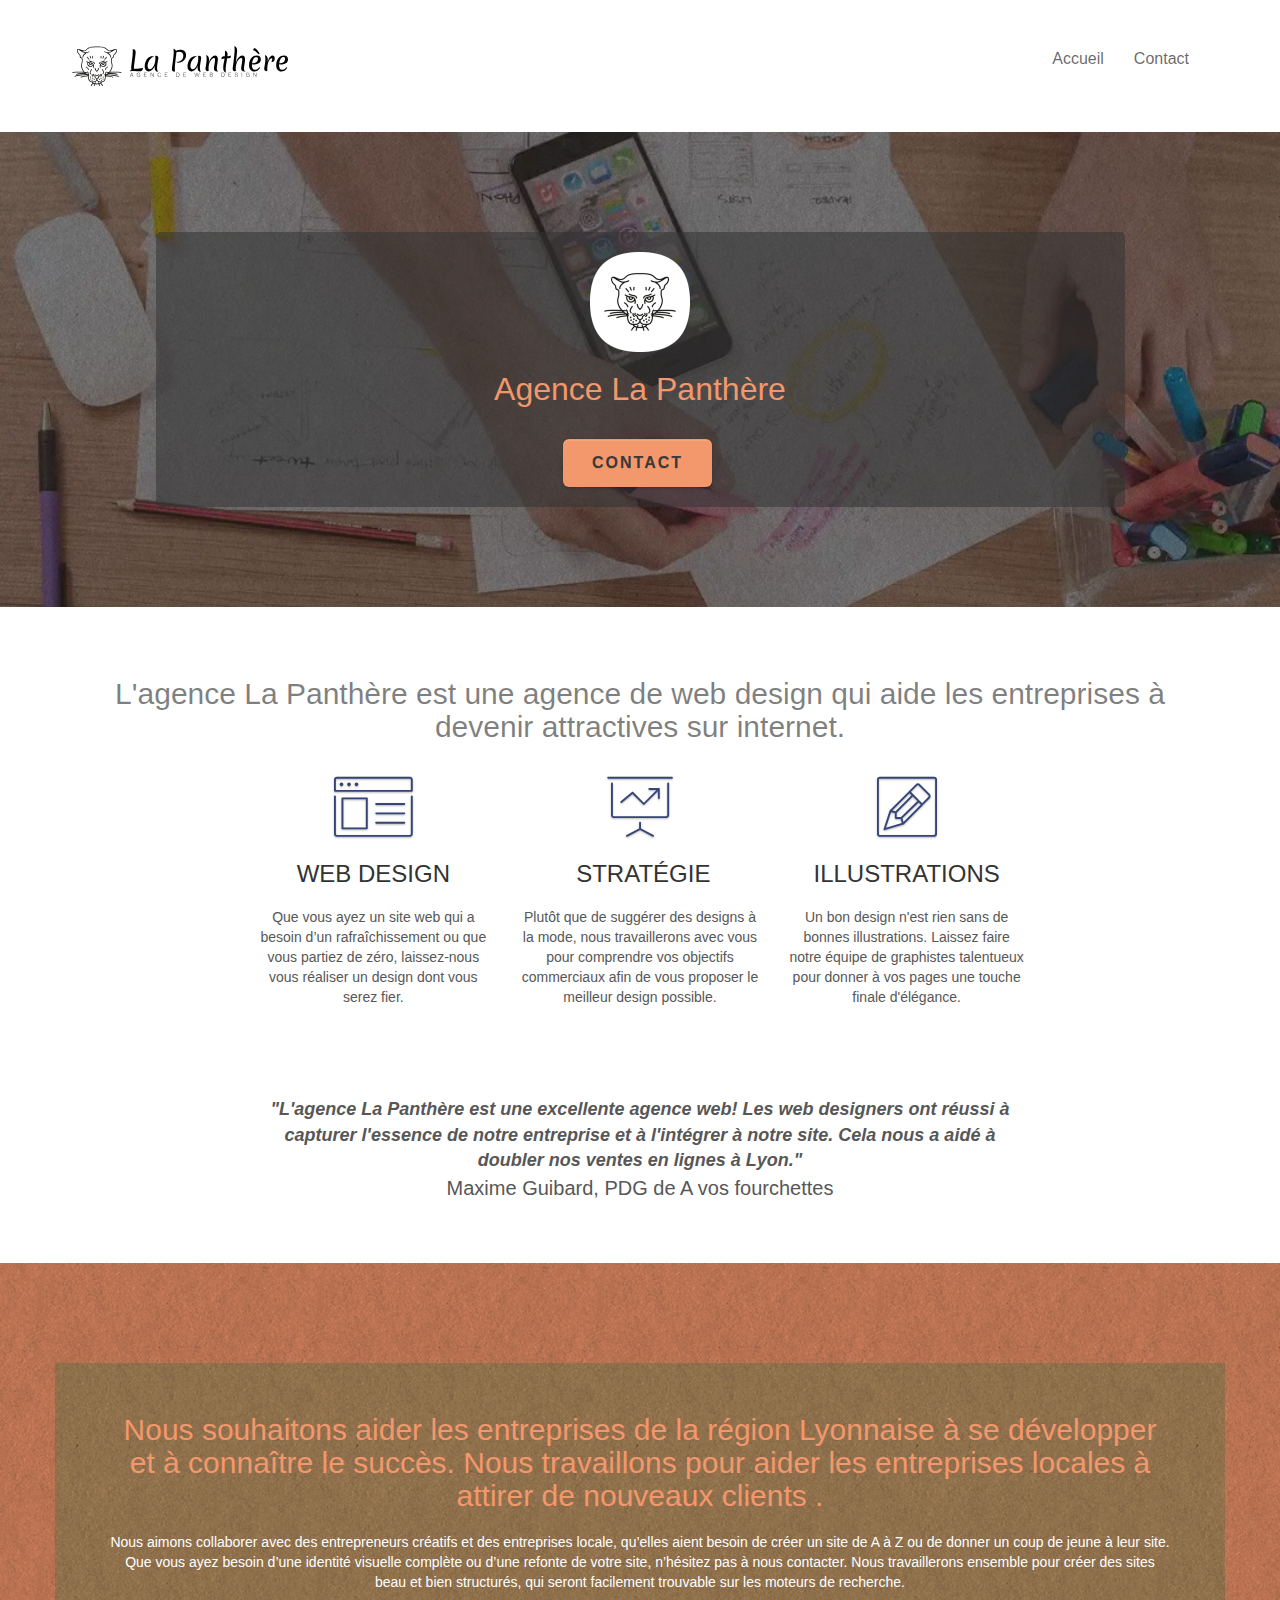
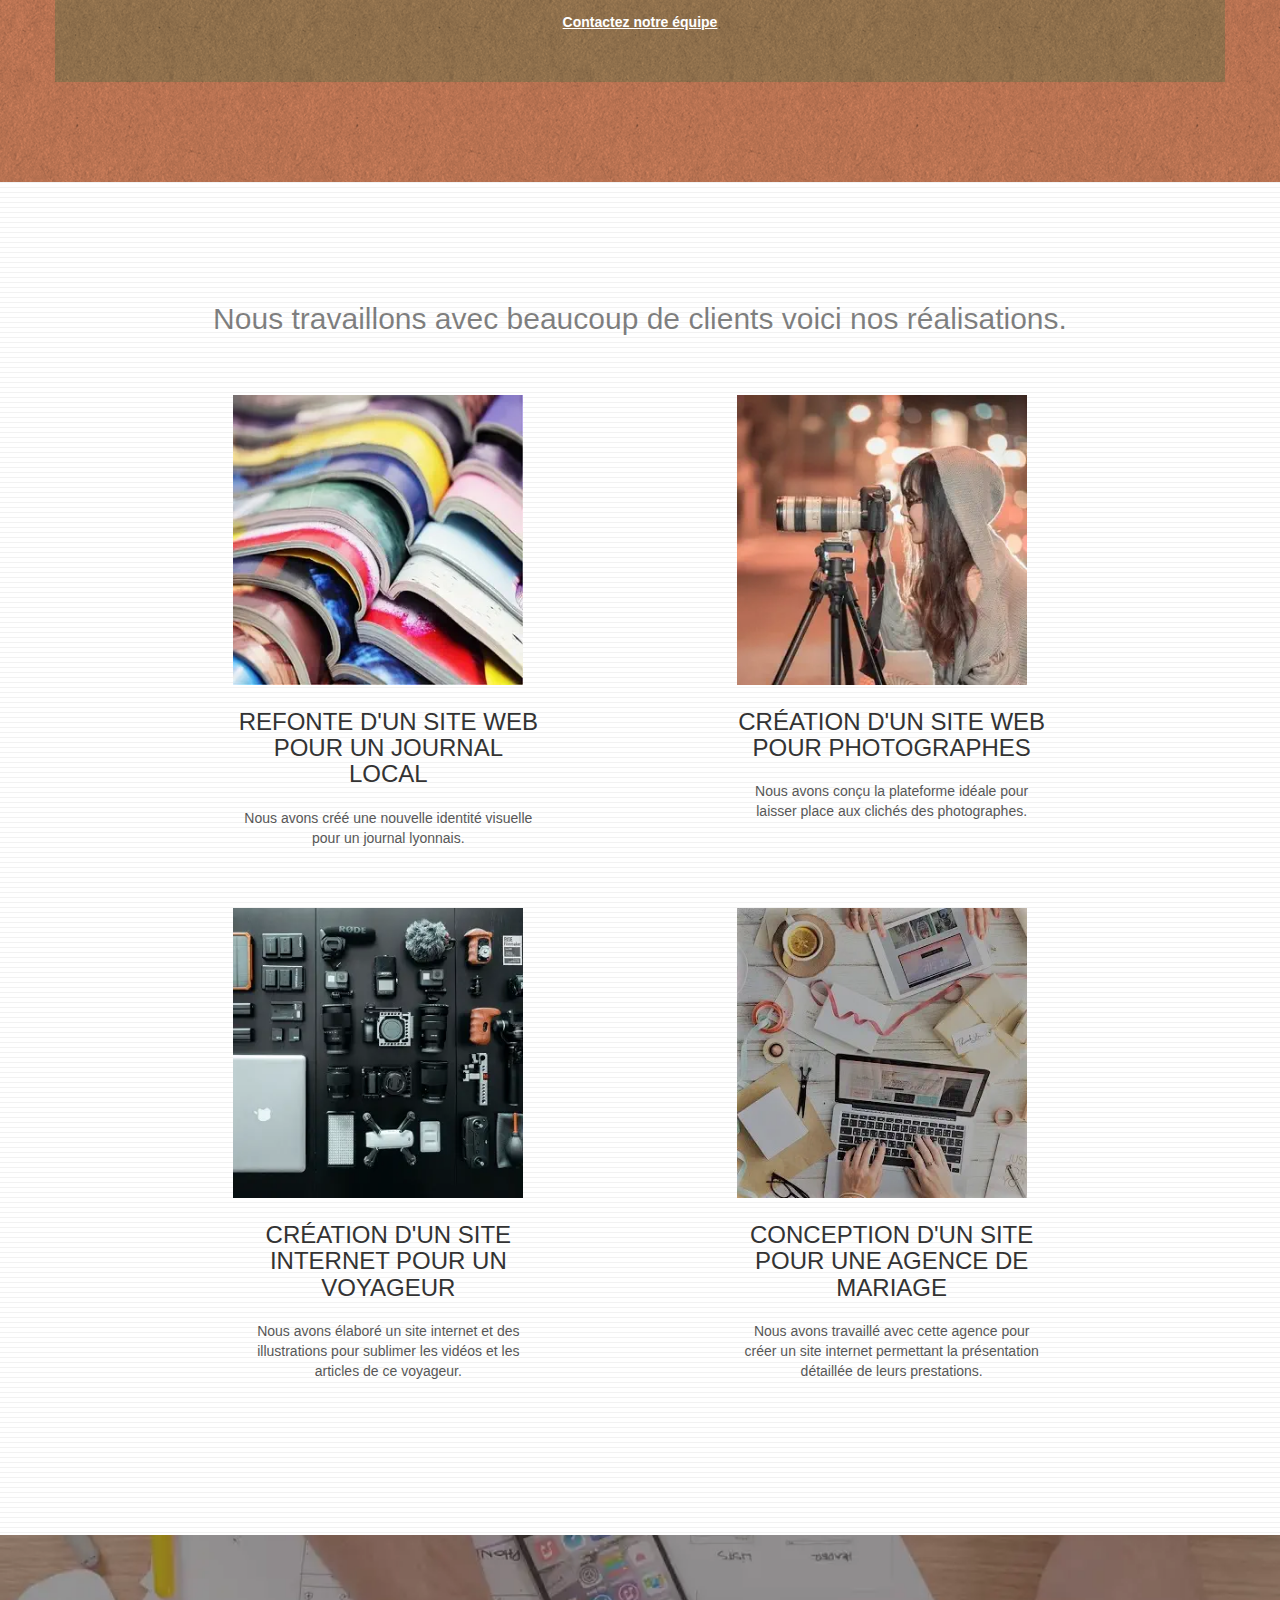
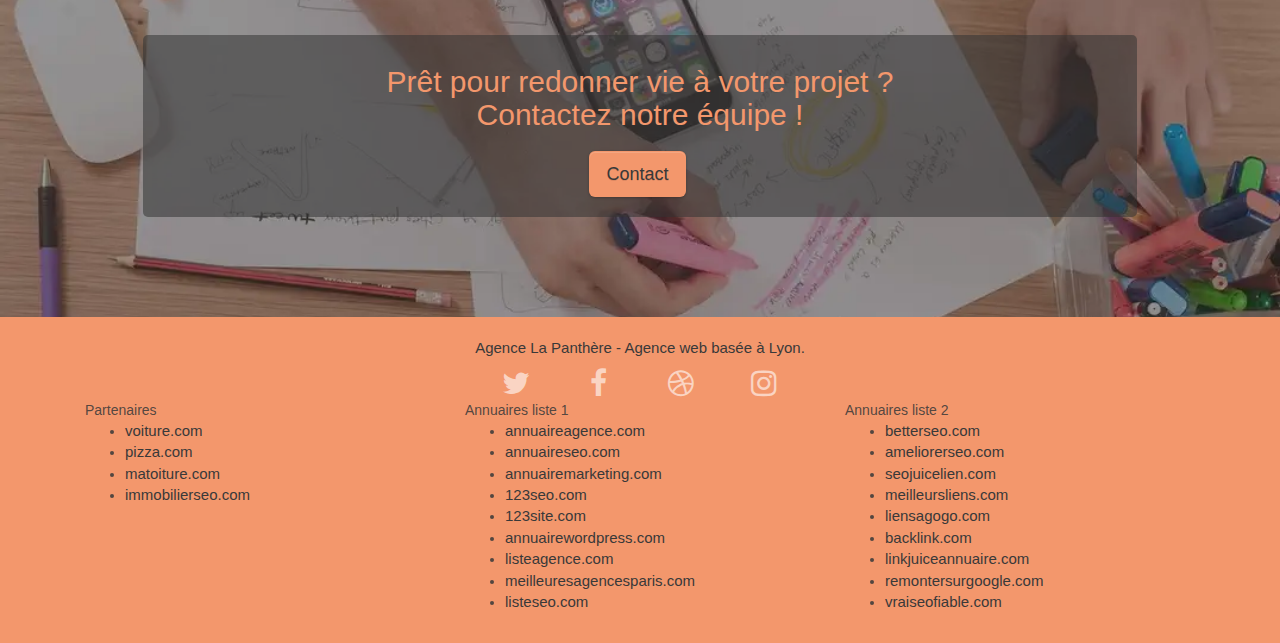
<file: index.html>
<!doctype html>
<html lang="FR-fr">

<head>
	<meta charset="utf-8">
	<meta name="keywords"
		content="seo, google, site web, site internet, agence design Lyon, entreprise, web, webdesign, design, agence, entreprise web design Lyon ">
	<meta name="description"
		content="L'entreprise de web design La Panthère à Lyon vise à aider les entreprises locales à attirer plus de clients. Nos designers déploient tous leurs talents créatifs afin d'offrir les meilleurs rendus à leurs clients.">
	<meta name="robots" content="index, follow">
	<meta name="viewport" content="width=device-width, initial-scale=1.0, viewport-fit=cover">

	<link rel="stylesheet" type="text/css" href="style.css">
	<link rel="stylesheet" type="text/css" href="./css/bootstrap.css">
	<link rel="shortcut icon" type="image/jpg" href="./img/faviconComp.jpg">
	<link rel="stylesheet" href="./css/font-awesome.css">
	<link rel="stylesheet" type="text/css" href="./css/et-line.css">
	<!-- <link rel="stylesheet" href="https://cdnjs.cloudflare.com/ajax/libs/font-awesome/6.1.1/css/all.min.css"
		integrity="sha512-KfkfwYDsLkIlwQp6LFnl8zNdLGxu9YAA1QvwINks4PhcElQSvqcyVLLD9aMhXd13uQjoXtEKNosOWaZqXgel0g=="
		crossorigin="anonymous" referrerpolicy="no-referrer" /> -->



	<script src="./js/jquery-2.1.0.js" async></script>
	<script src="./js/bootstrap.js" async></script>
	<script src="./js/blocs.js" async></script>
	<script src="./js/jquery.touchSwipe.js" defer></script>
	<script src="./js/gmaps.js" async></script>

	<title>La Panthère, l'agence de webdesign à Lyon</title>


	<!-- Analytics -->

	<!-- Google tag (gtag.js) -->
	<!-- <script async src="https://www.googletagmanager.com/gtag/js?id=G-79DV74BHJC"></script>
	<script>
	window.dataLayer = window.dataLayer || [];
	function gtag(){dataLayer.push(arguments);}
	gtag('js', new Date());

	gtag('config', 'G-79DV74BHJC');
	</script>	 -->

	<!-- Analytics END -->

</head>

<body>
	<!-- Principal conteneur -->
	<div class="page-container">

		<!-- bloc-0 -->
		<header>
			<div class="bloc bgc-white l-bloc " id="bloc-0">
				<div class="container bloc-sm">

					<nav class="navbar row">
						<div class="navbar-header">
							<a class="navbar-brand" href="index.html">
								<img src="img/agence-la-panthere-monochromeResizedComp.svg"
									alt="La Panthère, agence de web design" height="40" />
							</a>
							<button id="nav-toggle" type="button" class="ui-navbar-toggle navbar-toggle"
								data-toggle="collapse" data-target=".navbar-1">
								<span class="sr-only">Toggle navigation</span>
								<span class="icon-bar"></span>
								<span class="icon-bar"></span>
								<span class="icon-bar"></span>
							</button>
						</div>
						<div class="collapse navbar-collapse navbar-1 special-dropdown-nav">
							<ul class="site-navigation nav navbar-nav">
								<li>
									<a href="index.html">Accueil</a>
								</li>
								<li>
								</li>
								<li>
									<a href="contact.html">Contact</a>
								</li>
							</ul>
						</div>
					</nav>
				</div>
			</div>
		</header>
		<!-- bloc-0 END -->

		<!-- bloc-1-presentation -->
		<main>
			<section class="presentation">
				<div class="bloc bgc-dark-slate-blue bg-banniere d-bloc bg-t-edge bloc-bg-texture texture-paper b-parallax"
					id="bloc-1-hero">
					<div class="container bloc-lg">
						<div class="row tight-width-whitespace">
							<div class="col-sm-12">
								<div class="dark-contrast-container">
									<div class="logo-container">
										<img src="img/logoGrzdComp.png" class="center-block image-resize-mode"
											id="logoPanthere" alt="Logo agence La Panthère" />
									</div>
									<h1 class="text-center hero-bloc-text tc-white ">
										Agence La Panthère
									</h1>
									<div class="text-center">
										<a href="contact.html"
											class="btn btn-lg btn-clean btn-rd cta-hero btn-atomic-tangerine"
											id="cta-hero">
											<span class="contrast-btn">Contact</span>
										</a>
									</div>
								</div>
							</div>
						</div>
					</div>
				</div>
			</section>
			<!-- bloc-1-presentation END -->

			<!-- bloc-2-services -->
			<section class="services">
				<div class="bloc bgc-white l-bloc" id="bloc-2-services">
					<div class="container bloc-md">
						<div class="row">
							<div class="col-sm-12 text-center">
								<h2>L'agence La Panthère est une agence de web design qui aide les entreprises à devenir
									attractives sur internet.</h2>
							</div>
						</div>
						<div class="row voffset-lg med-width-whitespace">
							<div class="col-sm-4">
								<div class="text-center">
									<span class="et-icon-browser sm-shadow icon-dark-slate-blue icons icon-lg"></span>
								</div>
								<h3 class="mg-md text-center">
									Web design
								</h3>
								<p class="text-center ">
									Que vous ayez un site web qui a besoin d&rsquo;un rafraîchissement ou que vous
									partiez de
									zéro, laissez-nous vous réaliser un design dont vous serez fier.
								</p>
							</div>
							<div class="col-sm-4">
								<div class="text-center">
									<span class="et-icon-presentation sm-shadow icon-dark-slate-blue icons icon-lg">
									</span>
								</div>
								<h3 class="mg-md text-center">
									&nbsp;Stratégie
								</h3>
								<p class="text-center ">
									Plutôt que de suggérer des designs à la mode, nous travaillerons avec vous pour
									comprendre
									vos objectifs commerciaux afin de vous proposer le meilleur design possible.<br>
								</p>
							</div>
							<div class="col-sm-4">
								<div class="text-center">
									<span class="et-icon-edit sm-shadow icon-dark-slate-blue icons icon-lg"></span>
								</div>
								<h3 class="mg-md text-center">
									Illustrations
								</h3>
								<p class="text-center ">
									Un bon design n'est rien sans de bonnes illustrations. Laissez faire notre équipe de
									graphistes talentueux pour donner à vos pages une touche finale d'élégance.
								</p>
							</div>
						</div>
						<div class="row voffset-lg voffset">
							<div class="col-xs-12 col-md-8 col-md-offset-2 text-center quote">
								<p>
									<em>
										"L'agence La Panthère est une excellente agence web! Les web designers ont
										réussi à
										capturer l'essence de notre entreprise et à l'intégrer à notre site. Cela nous a
										aidé à
										doubler nos ventes en lignes à Lyon."
									</em><br>
									<span class="quoteRef">Maxime Guibard, PDG de A vos fourchettes</span>
								</p>
							</div>
						</div>
					</div>
				</div>
			</section>
			<!-- bloc-2-services END -->

			<!-- bloc-3-what-i-do -->
			<section class="whatido">
				<div class="bloc tc-white bgc-atomic-tangerine bg-presentation d-bloc bloc-bg-texture texture-paper b-parallax"
					id="bloc-3-what-i-do">
					<div class="container bloc-lg">
						<div class="row tight-width-whitespace black-background">
							<div class="col-sm-12">
								<h2 class="mg-md text-center tc-white">
									Nous souhaitons aider les entreprises de la région Lyonnaise à se développer et à
									connaître
									le succès. Nous travaillons pour aider les entreprises locales à attirer de nouveaux
									clients
									.<br>
								</h2>
								<p class="text-center white">
									Nous aimons collaborer avec des entrepreneurs créatifs et des entreprises locale,
									qu’elles
									aient besoin de créer un site de A à Z ou de donner un coup de jeune à leur site.
									Que vous
									ayez besoin d’une identité visuelle complète ou d’une refonte de votre site,
									n’hésitez pas à
									nous contacter. Nous travaillerons ensemble pour créer des sites beau et bien
									structurés,
									qui seront facilement trouvable sur les moteurs de recherche. <br><br>
									<a class="ltc-white bold-link" href="contact.html">Contactez notre équipe</a><br>
								</p>
							</div>
						</div>
					</div>
				</div>
			</section>
			<!-- bloc-3-what-i-do END -->

			<!-- bloc-4-portfolio -->
			<section class="portfolio">
				<div class="bloc bgc-white bg-lines-h2-bg bg-repeat l-bloc" id="bloc-4-portfolio">
					<div class="container bloc-lg">
						<div class="row">
							<div class="col-sm-12 text-center">
								<h2>Nous travaillons avec beaucoup de clients voici nos réalisations.</h2>
							</div>
						</div>
						<div class="row tight-width-whitespace portfolio-row">
							<div class="col-sm-6">
								<a href="#" data-lightbox="img/1.jpg" data-gallery-id="gallery-1"
									data-caption="Refonte d'un site web pour un journal local" data-frame="snapshot-lb">
									<img src="img/journalResizedComp.webp" alt="refonte site web d'un journal"
										class="img-responsive portfolio-thumb" />
								</a>
								<h3 class="mg-md text-center">
									Refonte d'un site web pour un journal local
								</h3>
								<p class="text-center">
									Nous avons créé une nouvelle identité visuelle pour un journal lyonnais.
								</p>
							</div>
							<div class="col-sm-6">
								<a href="#" data-lightbox="img/2.jpg" data-gallery-id="gallery-1"
									data-caption="Création d'un site web pour photographes" data-frame="snapshot-lb">
									<img src="img/photographResizedComp.webp" class="img-responsive portfolio-thumb"
										alt="Image d'une photographe" />
								</a>
								<h3 class="mg-md text-center">
									Création d'un site web pour photographes
								</h3>
								<p class="text-center">
									Nous avons conçu la plateforme idéale pour laisser place aux clichés des
									photographes.
								</p>
							</div>
						</div>
						<div class="row tight-width-whitespace portfolio-row">
							<div class="col-sm-6">
								<a href="#" data-lightbox="img/3.bmp" data-gallery-id="gallery-1"
									data-caption="Création d'un site internet pour un voyageur"
									data-frame="snapshot-lb">
									<img src="img/3comp.webp" class="img-responsive portfolio-thumb"
										alt="Création d'un site web pour voyageur" />
								</a>
								<h3 class="mg-md text-center">
									Création d'un site internet pour un voyageur
								</h3>
								<p class="text-center">
									Nous avons élaboré un site internet et des illustrations pour sublimer les vidéos et
									les
									articles de ce voyageur.
								</p>
							</div>
							<div class="col-sm-6">
								<a href="#" data-lightbox="img/4.bmp" data-gallery-id="gallery-1"
									data-caption="Conception d'un site pour une agence de mariage"
									data-frame="snapshot-lb">
									<img src="img/4comp.webp" class="img-responsive portfolio-thumb"
										alt="Création d'un site web pour agence de mariage" />
								</a>
								<h3 class="mg-md text-center">
									Conception d'un site pour une agence de mariage
								</h3>
								<p class="text-center">
									Nous avons travaillé avec cette agence pour créer un site internet permettant la
									présentation détaillée de leurs prestations.
								</p>
							</div>
						</div>
					</div>
				</div>
			</section>
			<!-- bloc-4-portfolio END -->

			<!-- bloc-5-cta -->
			<section class="contact-us">
				<div class="bloc bgc-dark-slate-blue bg-banniere d-bloc bloc-bg-texture" id="bloc-5-cta">
					<div class="container bloc-lg">
						<div class="row">
							<div class="dark-contrast-container">
								<h2 class="mg-md text-center tc-white">
									Prêt pour redonner vie à votre projet ?<br>Contactez notre équipe !
								</h2>
								<div class="col-sm-12 text-center">
									<div class="contrast-btn">
										<a href="contact.html"
											class="btn btn-atomic-tangerine btn-clean btn-rd btn-lg cta-hero">Contact</a>
									</div>
								</div>
							</div>
						</div>
					</div>
				</div>
			</section>
			<!-- bloc-5-cta END -->
		</main>
		<!-- Footer - bloc-8 -->
		<footer>
			<div class="bloc bgc-atomic-tangerine d-bloc" id="bloc-8">
				<div class="container bloc-sm">
					<div class="row">
						<div class="col-sm-12">
							<p class="text-center">
								Agence La Panthère - Agence web basée à Lyon.<br>
							</p>
							<div class="row row-no-gutters social">
								<div class="col-sm-3">
									<div class="text-center">
										<a class="social" href="twitter.com" rel="nofollow"
											aria-label="Lien vers Twitter">
											<span class="fa fa-twitter icon-md"></span>
											<!-- <i class="fa-brands fa-twitter"></i> -->
										</a>
									</div>
								</div>
								<div class="col-sm-3">
									<div class="text-center">
										<a class="social" href="facebook.com" rel="nofollow"
											aria-label="Lien vers Facebook">
											<span class="fa fa-facebook icon-md"></span>
											<!-- <i class="fa-brands fa-facebook-f"></i> -->
										</a>
									</div>
								</div>
								<div class="col-sm-3">
									<div class="text-center">
										<a class="social" href="dribbble.com" rel="nofollow"
											aria-label="Lien vers Dribbble">
											<span class="fa fa-dribbble icon-md"></span>
											<!-- <i class="fa-brands fa-dribbble"></i> -->
										</a>
									</div>
								</div>
								<div class="col-sm-3">
									<div class="text-center">
										<a class="social" href="instagram.com" rel="nofollow"
											aria-label="Lien vers Instagram">
											<span class="fa fa-instagram icon-md"></span>
											<!-- <i class="fa-brands fa-instagram"></i> -->
										</a>
									</div>
								</div>
							</div>
							<div class="row">
								<div class="col-sm-4">
									Partenaires
									<ul>
										<li>
											<a href="voiture.com" rel="nofollow">voiture.com</a>
										</li>
										<li>
											<a href="pizza.com" rel="nofollow">pizza.com</a>
										</li>
										<li>
											<a href="matoiture.com" rel="nofollow">matoiture.com</a>
										</li>
										<li>
											<a href="immobilierseo.com" rel="nofollow">immobilierseo.com</a>
										</li>
									</ul>
								</div>
								<div class="col-sm-4">
									Annuaires liste 1
									<ul>
										<li>
											<a href="annuaireagence.com" rel="nofollow">annuaireagence.com</a>
										</li>
										<li>
											<a href="annuaireseo.com" rel="nofollow">annuaireseo.com</a>
										</li>
										<li>
											<a href="annuairemarketing.com" rel="nofollow">annuairemarketing.com</a>
										</li>
										<li>
											<a href="123seoture.com" rel="nofollow">123seo.com</a>
										</li>
										<li>
											<a href="123site.com" rel="nofollow">123site.com</a>
										</li>
										<li>
											<a href="annuairewordpress.com" rel="nofollow">annuairewordpress.com</a>
										</li>
										<li>
											<a href="listeagence.com" rel="nofollow">listeagence.com</a>
										</li>
										<li>
											<a href="meilleuresagencesparis.com"
												rel="nofollow">meilleuresagencesparis.com</a>
										</li>
										<li>
											<a href="listeseo.com" rel="nofollow">listeseo.com</a>
										</li>
									</ul>
								</div>
								<div class="col-sm-4">
									Annuaires liste 2
									<ul>
										<li>
											<a href="betterseo.com" rel="nofollow">betterseo.com</a>
										</li>
										<li>
											<a href="ameliorerseo.com" rel="nofollow">ameliorerseo.com</a>
										</li>
										<li>
											<a href="seojuicelien.com" rel="nofollow">seojuicelien.com</a>
										</li>
										<li>
											<a href="meilleursliens.com" rel="nofollow">meilleursliens.com</a>
										</li>
										<li>
											<a href="liensagogo.com" rel="nofollow">liensagogo.com</a>
										</li>
										<li>
											<a href="backlink.com" rel="nofollow">backlink.com</a>
										</li>
										<li>
											<a href="linkjuiceannuaire.com" rel="nofollow">linkjuiceannuaire.com</a>
										</li>
										<li>
											<a href="remontersurgoogle.com" rel="nofollow">remontersurgoogle.com</a>
										</li>
										<li>
											<a href="vraiseofiable.com" rel="nofollow">vraiseofiable.com</a>
										</li>
									</ul>
								</div>
							</div>
						</div>
					</div>
				</div>
			</div>
			<!-- Footer - bloc-8 END -->
		</footer>
	</div>
	<!-- Principal conteneur END -->


</body>

</html>
</file>
<file: style.css>
body{margin:0;padding:0;background:#fff;-webkit-font-smoothing:antialiased;-moz-osx-font-smoothing:grayscale}a,button{transition:all 0.3s ease-in-out;outline:none!important;display:inline-block}a:hover{text-decoration:none;cursor:pointer}#page-loading-blocs-notifaction{position:fixed;top:0;bottom:0;width:100%;z-index:100000;background:#fff url(img/pageload-spinner.gif) no-repeat center center}.bloc{clear:both;background:50% 50% no-repeat;-webkit-background-size:cover;-moz-background-size:cover;-o-background-size:cover;background-size:cover;position:relative}.bloc .container{padding-left:0;padding-right:0}.bloc-lg{padding:100px 50px}.bloc-md{padding:50px}.bloc-sm{padding:20px 50px}.bg-repeat{background:repeat}.bg-t-edge{background:top no-repeat}.bloc-bg-texture::before{content:"";background-size:2px 2px;position:absolute;top:0;bottom:0;left:0;right:0}.texture-paper::before{background:url(img/texture-paperResizedComp.webp);background-size:280px 280px}.b-parallax{background-attachment:fixed}.d-bloc{color:#393939de}.d-bloc button:hover{color:rgba(255,255,255,.9)}.d-bloc .icon-round,.d-bloc .icon-square,.d-bloc .icon-rounded,.d-bloc .icon-semi-rounded-a,.d-bloc .icon-semi-rounded-b{border-color:rgba(255,255,255,.9)}.d-bloc .divider-h span{border-color:rgba(255,255,255,.2)}.d-bloc .a-btn,.d-bloc .navbar a,.d-bloc .navbar-brand,.d-bloc a .icon-sm,.d-bloc a .icon-md,.d-bloc a .icon-lg,.d-bloc a .icon-xl,.d-bloc h1 a,.d-bloc h2 a,.d-bloc h3 a,.d-bloc h4 a,.d-bloc h5 a,.d-bloc h6 a,.d-bloc p a{color:rgba(255,255,255,.6)}.d-bloc .a-btn:hover,.d-bloc .navbar a:hover,.d-bloc .navbar-brand:hover,.d-bloc a:hover .icon-sm,.d-bloc a:hover .icon-md,.d-bloc a:hover .icon-lg,.d-bloc a:hover .icon-xl,.d-bloc h1 a:hover,.d-bloc h2 a:hover,.d-bloc h3 a:hover,.d-bloc h4 a:hover,.d-bloc h5 a:hover,.d-bloc h6 a:hover,.d-bloc p a:hover{color:rgba(255,255,255,1)}.d-bloc .navbar-toggle .icon-bar{background:rgba(255,255,255,1)}.d-bloc .btn-wire,.d-bloc .btn-wire:hover{color:rgba(255,255,255,1);border-color:rgba(255,255,255,1)}.d-bloc .panel{color:rgba(0,0,0,.5)}.d-bloc .panel button:hover{color:rgba(0,0,0,.7)}.d-bloc .panel icon{border-color:rgba(0,0,0,.7)}.d-bloc .panel .divider-h span{border-color:rgba(0,0,0,.1)}.d-bloc .panel .a-btn{color:rgba(0,0,0,.6)}.d-bloc .panel .a-btn:hover{color:rgba(0,0,0,1)}.d-bloc .panel .btn-wire,.d-bloc .panel .btn-wire:hover{color:rgba(0,0,0,.7);border-color:rgba(0,0,0,.3)}.d-bloc .panel,.l-bloc{color:rgba(0,0,0,.5)}.d-bloc .panel button:hover,.l-bloc button:hover{color:rgba(0,0,0,.7)}.l-bloc .icon-round,.l-bloc .icon-square,.l-bloc .icon-rounded,.l-bloc .icon-semi-rounded-a,.l-bloc .icon-semi-rounded-b{border-color:rgba(0,0,0,.7)}.d-bloc .panel .divider-h span,.l-bloc .divider-h span{border-color:rgba(0,0,0,.1)}.d-bloc .panel .a-btn,.l-bloc .a-btn,.l-bloc .navbar a,.l-bloc .navbar-brand,.l-bloc a .icon-sm,.l-bloc a .icon-md,.l-bloc a .icon-lg,.l-bloc a .icon-xl,.l-bloc h1 a,.l-bloc h2 a,.l-bloc h3 a,.l-bloc h4 a,.l-bloc h5 a,.l-bloc h6 a,.l-bloc p a{color:rgba(0,0,0,.6)}.d-bloc .panel .a-btn:hover,.l-bloc .a-btn:hover,.l-bloc .navbar a:hover,.l-bloc .navbar-brand:hover,.l-bloc a:hover .icon-sm,.l-bloc a:hover .icon-md,.l-bloc a:hover .icon-lg,.l-bloc a:hover .icon-xl,.l-bloc h1 a:hover,.l-bloc h2 a:hover,.l-bloc h3 a:hover,.l-bloc h4 a:hover,.l-bloc h5 a:hover,.l-bloc h6 a:hover,.l-bloc p a:hover{color:rgba(0,0,0,1)}.l-bloc .navbar-toggle .icon-bar{color:rgba(0,0,0,.6)}.d-bloc .panel .btn-wire,.d-bloc .panel .btn-wire:hover,.l-bloc .btn-wire,.l-bloc .btn-wire:hover{color:rgba(0,0,0,.7);border-color:rgba(0,0,0,.3)}.voffset{margin-top:30px}.voffset-lg{margin-top:80px}.row-no-gutters{margin-right:0;margin-left:0}.row.row-no-gutters>[class^="col-"],.row.row-no-gutters>[class*=" col-"]{padding-right:0;padding-left:0}#bloc-1-hero h1{font-size:32px}.navbar{margin-bottom:0;z-index:1}.navbar-brand{height:auto;padding:3px 15px;font-size:25px;font-weight:400;font-weight:600;line-height:44px}.navbar-brand img{max-height:200px;margin:0 5px 0 0;display:inline}.navbar-brand img[src$="svg"]{min-width:100px}.nav-center .navbar-brand img{margin:0}.navbar .nav{padding-top:2px;float:right;z-index:1}.nav>li{float:left;margin-top:4px;font-size:16px}.navbar-nav .open .dropdown-menu>li>a{text-align:inherit}/*.nav>li a:hover,.nav>li a:focus{background:transparent}*/.navbar-toggle{margin:10px 10px 0 0;border:0}.navbar-toggle:hover{background:transparent!important}.navbar-toggle .icon-bar{background-color:rgba(0,0,0,.5);width:26px}.nav-invert .navbar .nav{float:left}.nav-invert .navbar-header,.nav-invert .navbar-brand{float:right;position:relative;z-index:2}@media (min-width:768px){.site-navigation{position:absolute;top:50%;right:20px;transform:translate(0,-50%);-webkit-transform:translate(0%,-50%)}.nav>li .dropdown-menu a,.nav>li .dropdown-menu a:hover{color:#484848}.nav-invert .site-navigation{left:0;right:0}.nav-center{text-align:center}.nav-center .navbar-header{width:100%}.nav-center .navbar-header,.nav-center .navbar-brand,.nav-center .nav>li{float:none;display:inline-block}.nav-center .site-navigation{position:relative;width:100%;right:0;margin-right:0;margin-top:20px}.nav-center.mini-nav .navbar-toggle{float:none;margin:10px auto 0}.dark-contrast-container{width:85%}.form-group{grid-template-columns:30% 1fr}}.nav>li>.dropdown a{background:none!important;display:block;padding:14px 15px}nav .caret{margin:0 5px}.dropdown-menu .dropdown-menu{top:-8px;left:100%}.dropdown-menu .dropmenu-flow-right{top:100%;left:0;margin-left:-1px;border-top-left-radius:0;border-top-right-radius:0}.dropdown-menu .dropdown span{border:4px solid #000;border-top-color:transparent;border-right-color:transparent;border-bottom-color:transparent;margin:6px -5px 0 0!important;float:right}.mg-md{margin-top:10px;margin-bottom:20px}.mg-lg{margin-top:10px;margin-bottom:40px}.btn{margin:0 5px 5px 0}.btn.pull-right{margin:0 0 5px 5px}.btn-d,.btn-d:hover,.btn-d:focus{color:#fff;background:rgba(0,0,0,.3)}button{outline:none!important}.btn-rd{border-radius:40px}.btn-clean{border:1px solid rgba(0,0,0,.08);border-bottom-color:rgba(0,0,0,.1);text-shadow:0 1px 0 rgba(0,0,1,.1);box-shadow:0 1px 3px rgba(0,0,1,.25),inset 0 1px 0 0 rgba(255,255,255,.15)}.icon-md{font-size:30px!important}.icon-lg{font-size:60px!important}.sm-shadow{text-shadow:0 1px 2px rgba(0,0,0,.3)}.panel-sq,.panel-sq .panel-heading,.panel-sq .panel-footer{border-radius:0}.panel-rd{border-radius:30px}.panel-rd .panel-heading{border-radius:29px 29px 0 0}.panel-rd .panel-footer{border-radius:0 0 29px 29px}.form-control{border-color:rgba(0,0,0,.285);box-shadow:none;border-radius:2px}.scrollToTop{width:40px;height:40px;position:fixed;bottom:20px;right:20px;opacity:0;z-index:500;transition:all 0.3s ease-in-out}.scrollToTop span{margin-top:6px}.showScrollTop{font-size:14px;opacity:1}a[data-lightbox]{position:relative;display:block;text-align:center}a[data-lightbox]:hover::before{content:"+";font-family:"HelveticaNeue-Light","Helvetica Neue Light","Helvetica Neue",Helvetica,Arial;font-size:32px;width:50px;height:50px;margin-left:-25px;border-radius:50%;background:rgba(0,0,0,.6);color:#fff;font-weight:100;z-index:1;position:absolute;top:50%;transform:translateY(-50%);-webkit-transform:translateY(-50%)}a[data-lightbox]:hover img{opacity:.6;-webkit-animation-fill-mode:none;animation-fill-mode:none}#lightbox-modal{display:flex;align-items:center}#lightbox-modal .modal-dialog{width:90%;max-width:900px;margin:0 auto 0}#lightbox-modal .modal-dialog img{max-height:90vh;margin:0 auto}.lightbox-caption{padding:20px;color:#fff;background:rgba(0,0,0,.5);position:absolute;left:15px;right:15px;bottom:5px}.close-lightbox{color:#fff;font-size:30px;position:absolute;top:20px;right:20px;z-index:20;background:rgba(0,0,0,.5);border:none;line-height:30px;padding:0 9px 5px;opacity:.3}.close-lightbox:hover,.next-lightbox:hover,.prev-lightbox:hover{opacity:1;color:#fff}.next-lightbox,.prev-lightbox{font-size:20px;color:rgba(255,255,255,.9);background:rgba(0,0,0,.5);transition:all 0.2s ease-in-out;position:absolute;top:45%;z-index:1;opacity:.4}.next-lightbox{padding:6px 8px 1px 13px;right:25px}.prev-lightbox{padding:6px 13px 1px 10px;left:25px}.snapshot-lb .modal-body{padding-bottom:45px}.snapshot-lb .lightbox-caption{padding:0;color:rgba(0,0,0,.5);background:none}h1,h2,h3,h4,h5,h6,p,label,.btn,a{font-family:"helvetica";font-weight:400;color:#575757}.hero-bloc-text{font-size:38px}.hero-bloc-text-sub{font-size:36px}.statement-bloc-text{line-height:26px;font-style:italic;font-size:20px;text-align:center;font-weight:lighter;max-width:520px;margin:auto auto auto auto}p{font-size:14px}.h1{font-size:26px;font-family:"Open Sans"}#cta-hero{margin-top:22px;color:#ffffff!important;text-transform:uppercase;padding:12px 28px 12px 28px;font-size:16px;font-weight:700;letter-spacing:2px}.social{max-width:330px;margin:auto auto auto auto;text-decoration:none}h2{font-size:24px;line-height:1.4em}h3{font-size:15px;text-transform:uppercase;font-weight:700;color:#333333!important}.med-width-whitespace{max-width:800px;margin:auto auto auto auto;box-shadow:0 0 0 #000}h1{color:#333333!important}h4{color:#333333!important}.icons{margin-bottom:14px;margin-top:24px}.white{color:#ffffff!important}.portfolio-thumb{margin-bottom:24px}.portfolio-row{display:flex;justify-content:space-between;flex-wrap:wrap;margin-bottom:44px;margin-top:50px}.avatar{box-shadow:0 4px 9px rgba(0,0,0,.3)}.black-background{background-color:rgba(165,147,99,.7);padding:40px 40px 40px 40px}.bold-link{font-weight:900;text-decoration:underline!important}.bgc-white{background-color:#fff}.bgc-dark-slate-blue{background-color:#364577}.bgc-atomic-tangerine{background-color:#f3976c}.tc-white{color:#f3976c!important}.btn-atomic-tangerine{background:#f3976c}.btn-atomic-tangerine:hover{background:#c27956!important;color:#ffffff!important}.ltc-white{color:#ffffff!important}.ltc-white:hover{color:#cccccc!important}.ltc-atomic-tangerine{color:#f3976c!important}.ltc-atomic-tangerine:hover{color:#c27956!important}.icon-dark-slate-blue{color:#364577!important;border-color:#364577!important}.bg-dots-bg{background-image:url(img/dots-bgComp.png)}.bg-lines-h2-bg{background-image:url(img/lines-h2-bgComp.png)}.bg-banniere{background:url(img/agence-la-panthereResizedComp.webp);background-position:center;background-size:cover;background-repeat:no-repeat}.bg-presentation{background-image:url(img/image-de-presentationComp.webp);background-position:center;background-size:cover;background-repeat:no-repeat}@media (max-width:1024px){.bloc{padding-left:20px;padding-right:20px}.bloc.full-width-bloc,.bloc-tile-2.full-width-bloc .container,.bloc-tile-3.full-width-bloc .container,.bloc-tile-4.full-width-bloc .container{padding-left:0;padding-right:0}}@media (max-width:992px) and (min-width:768px){.navbar .nav{max-width:80%}.nav-center.navbar .nav{max-width:100%}}@media only screen and (min-width:768px) and (max-width:1024px) and (orientation:landscape){.b-parallax{background-attachment:scroll}}@media only screen and (min-width:1024px) and (max-width:1366px) and (-webkit-min-device-pixel-ratio:1.5){.b-parallax{background-attachment:scroll}}@media (max-width:991px){.b-parallax{background-attachment:scroll}.page-container,#hero-bloc{position:relative}.bloc-group,.bloc-group .bloc{display:block;width:100%}.bloc-fill-screen .fill-bloc-top-edge,.bloc-fill-screen .fill-bloc-bottom-edge{padding:0 20px;}}@media (max-width:767px){.page-container{position:relative}h1,h2,h3,h4,h5,h6,p,#disqus_thread{padding-left:10px!important;padding-right:10px!important}.b-parallax{background-attachment:scroll}.navbar .nav{padding-top:0;border-top:1px solid rgba(0,0,0,.2);float:none!important}.navbar.row{margin-left:0;margin-right:0}.site-navigation{position:inherit;transform:none;-webkit-transform:none;-ms-transform:none}.nav>li{margin-top:0;border-bottom:1px solid rgba(0,0,0,.1);background:rgba(0,0,0,.05);text-align:left;padding-left:15px;width:100%}.nav>li:hover{background:rgba(0,0,0,.08)}.dropdown .dropdown a .caret{float:none;margin:5px 0 0 10px!important;border:4px solid #000;border-bottom-color:transparent;border-right-color:transparent;border-left-color:transparent}#hero-bloc .navbar .nav{background:rgba(0,0,0,.8)}#hero-bloc .navbar .nav a{color:rgba(255,255,255,.6)}.hero{padding:50px 0}.hero-nav{left:-1px;right:-1px}.navbar-collapse{padding:0;overflow-x:hidden;-webkit-box-shadow:none;box-shadow:none}.navbar-brand img{max-height:40px;width:auto}.nav-invert .navbar-header{float:none;width:100%}.nav-invert .navbar-toggle{float:left;margin-left:10px}.bloc{padding-left:0;padding-right:0}.bloc-xxl,.bloc-xl,.bloc-lg{padding:40px 0}.bloc-sm,.bloc-md{padding-left:0;padding-right:0}.bloc-tile-2 .container,.bloc-tile-3 .container,.bloc-tile-4 .container,.bloc-fill-screen .fill-bloc-top-edge,.bloc-fill-screen .fill-bloc-bottom-edge{padding-left:0;padding-right:0}.a-block{padding:0 10px}.btn-dwn{display:none}.voffset{margin-top:5px}.voffset-md{margin-top:20px}.voffset-lg{margin-top:30px}form{padding:5px}.close-lightbox{display:inline-block}.blocsapp-device-iphone5{background-size:216px 425px;padding-top:60px;width:216px;height:425px}.blocsapp-device-iphone5 img{width:180px;height:320px}.portfolio-row{flex-direction:column;align-items:center}.col-sm-6{max-width:320px;width:95%;margin:auto}.social{display:flex;justify-content:space-between;align-items:center}.dark-contrast-container{width:90%}#navp2{display:block}.form-group{grid-template-rows:1fr 1fr;grid-template-columns:1fr;grid-template-areas:"lbl" "inpt"}}@media (max-width:400px){.bloc{padding-left:0;padding-right:0}}@media (max-width:767px){.bloc-mob-center-text{text-align:center}#bloc-8 a{font-size:16px}}.logo-container{width:100px;margin-right:auto;margin-left:auto}.quote em{font-size:18px;font-weight:600}.quoteRef{font-size:20px;font-weight:lighter}.contrast-container{padding:20px 0;width:55%;margin:auto;background-color:#ffc27c94;border-radius:5px}.dark-contrast-container{padding:20px 0;margin:auto;background-color:#32323289;border-radius:5px}.contrast-btn .btn-atomic-tangerine{color:#393939}.contrast-btn{color:#393939}#bloc-8 p{font-size:15px;color:#393939}#bloc-8 a{font-size:15px;color:#393939}*:focus{transform:scale(1.2)}.row.social{display:flex;justify-content:space-between}.col-sm-3{width:30px}.social{color:#fff}.social a:focus{border-bottom:3px solid #fff}.social i{font-size:30px;color:rgba(255,255,255,.6)}#inv{display:none}@media (min-width:768px){#contactinf{float:none;width:unset}#navp2{display:flex;justify-content:space-between;gap:10px}#navp2 li{margin:0 10px}#form_1{margin-left:30px}.form-group{grid-template-areas:"lbl inpt"}}#navp2 li:nth-child(2){display:none}#intro-form{display:flex;flex-direction:column;align-items:center}#intro-form p{font-size:18px}#form_1{margin-left:15px;width:90%;display:grid;gap:5px;grid-template-columns:1fr;grid-template-rows:repeat(6,1fr);grid-template-areas:"nm-div" "eml-div" "inpt-div" "msg-div" "msg-div" "btn"}#namediv{grid-area:nm-div}#name-label{grid-area:lbl}#name{grid-area:inpt}#emaildiv{grid-area:eml-div}#email-label{grid-area:lbl}#email{grid-area:inpt}#input_504div{grid-area:inpt-div}#input_504-label{grid-area:lbl}#input_504{grid-area:inpt}#messagediv{grid-area:msg-div}#message-label{grid-area:lbl}#message{grid-area:inpt;border:2px solid rgba(0,0,0,.285)}#form-btn{grid-area:btn;width:180px;margin:0 auto;height:40px;color:#000}.form-group{display:grid;gap:5px}#form-btn:focus{border:2px solid rgb(46,203,255)}.form-group input:focus,#form_1 .form-group textarea:focus{border:2px solid rgb(46,203,255);outline:none}.form-group input:valid,#form_1 .form-group textarea:valid{border:2px solid rgb(0,195,55);outline:none}.form-group input{transition:0.2s ease-in-out}@media (min-width:1025px){#form_1{width:80%}.form-group{grid-template-columns:30% 1fr}}#contactinf{margin-left:30px}#footP2{padding-left:15px;padding-bottom:30px;background-color:#f3976c}header{padding:10px 40px}.nav{list-style:none}header a{text-decoration:none}.portfolio-row img{width:290px;height:290px}#logoPanthere{width:100px;height:100px}.navbar-brand img{width:218px;height:40px;}
</file>
<file: css/et-line.css>
@font-face{font-family:et-line;src:url(https://hadriensmet.github.io/lapanthere/fonts/et-line.eot);src:url(https://hadriensmet.github.io/lapanthere/fonts/et-line.eot?#iefix) format('embedded-opentype'),url(https://hadriensmet.github.io/lapanthere/fonts/et-line.woff) format('woff'),url(https://hadriensmet.github.io/lapanthere/fonts/et-line.ttf) format('truetype'),url(https://hadriensmet.github.io/lapanthere/fonts/et-line.svg#et-line) format('svg');font-weight:400;font-style:normal;font-display:swap}.et-icon-browser,.et-icon-dribbble,.et-icon-edit,.et-icon-facebook,.et-icon-presentation,.et-icon-quote,.et-icon-target,.et-icon-twitter{font-family:et-line;speak:none;font-style:normal;font-weight:400;font-variant:normal;text-transform:none;line-height:1;-webkit-font-smoothing:antialiased;-moz-osx-font-smoothing:grayscale;display:inline-block}.et-icon-browser:before{content:"\e00c"}.et-icon-presentation:before{content:"\e00e"}.et-icon-edit:before{content:"\e01c"}.et-icon-target:before{content:"\e04e"}.et-icon-quote:before{content:"\e057"}.et-icon-facebook:before{content:"\e05d"}.et-icon-twitter:before{content:"\e05e"}.et-icon-dribbble:before{content:"\e063"}
</file>
